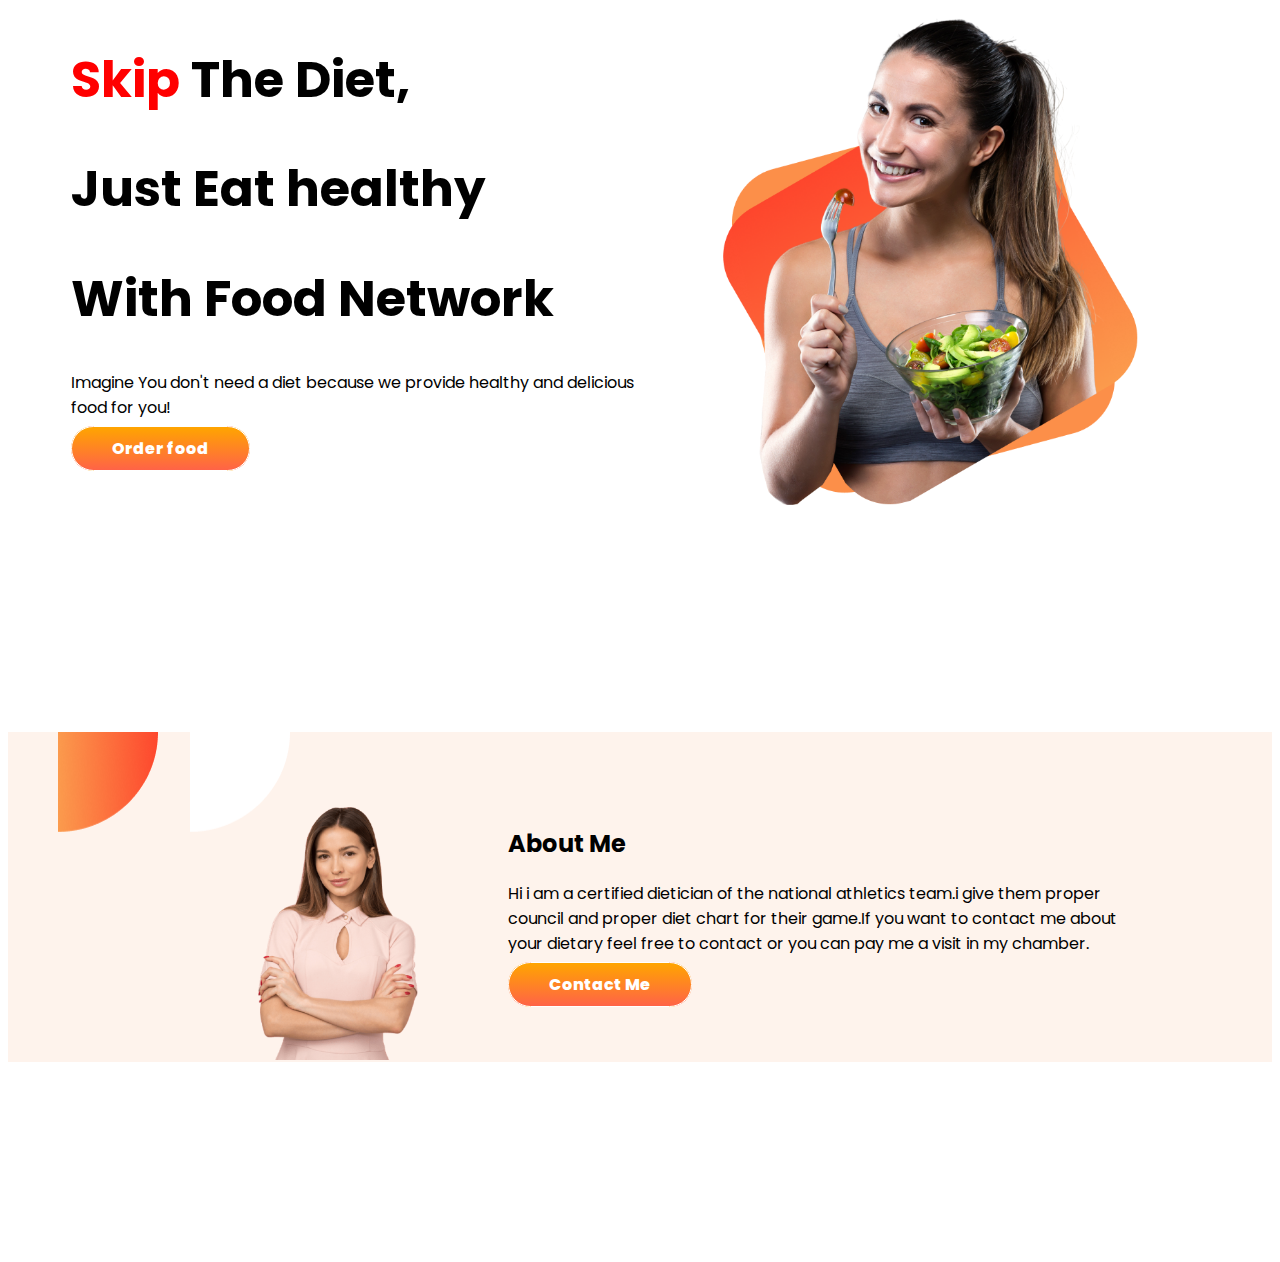
<file: index.htm>
<!DOCTYPE html>
<html lang="en">

<head>
    <meta charset="UTF-8">
    <meta http-equiv="X-UA-Compatible" content="IE=edge">
    <meta name="viewport" content="width=device-width, initial-scale=1.0">
    <link rel="preconnect" href="https://fonts.googleapis.com">
    <link rel="preconnect" href="https://fonts.gstatic.com" crossorigin>
    <link href="https://fonts.googleapis.com/css2?family=Poppins&display=swap" rel="stylesheet">
    <title>Document</title>
    <link rel="stylesheet" href="style.css">
</head>
<section class="flexiblity">
    <div class="half-width ">
        <h1> <span class="text-color">Skip</span> The Diet,</h1>
        <h1>Just Eat healthy</h1>
        <h1>With Food Network</h1>
        <p>Imagine You don't need a diet because we provide healthy and delicious food for you!</p>
        <a href="https://www.youtube.com/" target="_blank" class="button">Order food</a>
    </div>

    <div class="half-width">
        <img src="images/female/Group 8425.png" alt="topsection-image">
    </div>

</section>

<section class="flexiblity section2">
    <div class="half-width" id="secondperson"><img src="images/female/Person Image.png" alt="person"></div>
    <div class="half-width" id="text-allign">
        <H2>About Me</H2>
        <p>Hi i am a certified dietician of the national athletics team.i give them proper council and proper diet chart
            for their game.If you want to contact me about your dietary feel free to contact or you can pay me a visit
            in my chamber. </p>
        <a href="https://www.youtube.com/" target="_blank" class="button">Contact Me</a>
    </div>

</section>

<body>

</body>

</html>
</file>
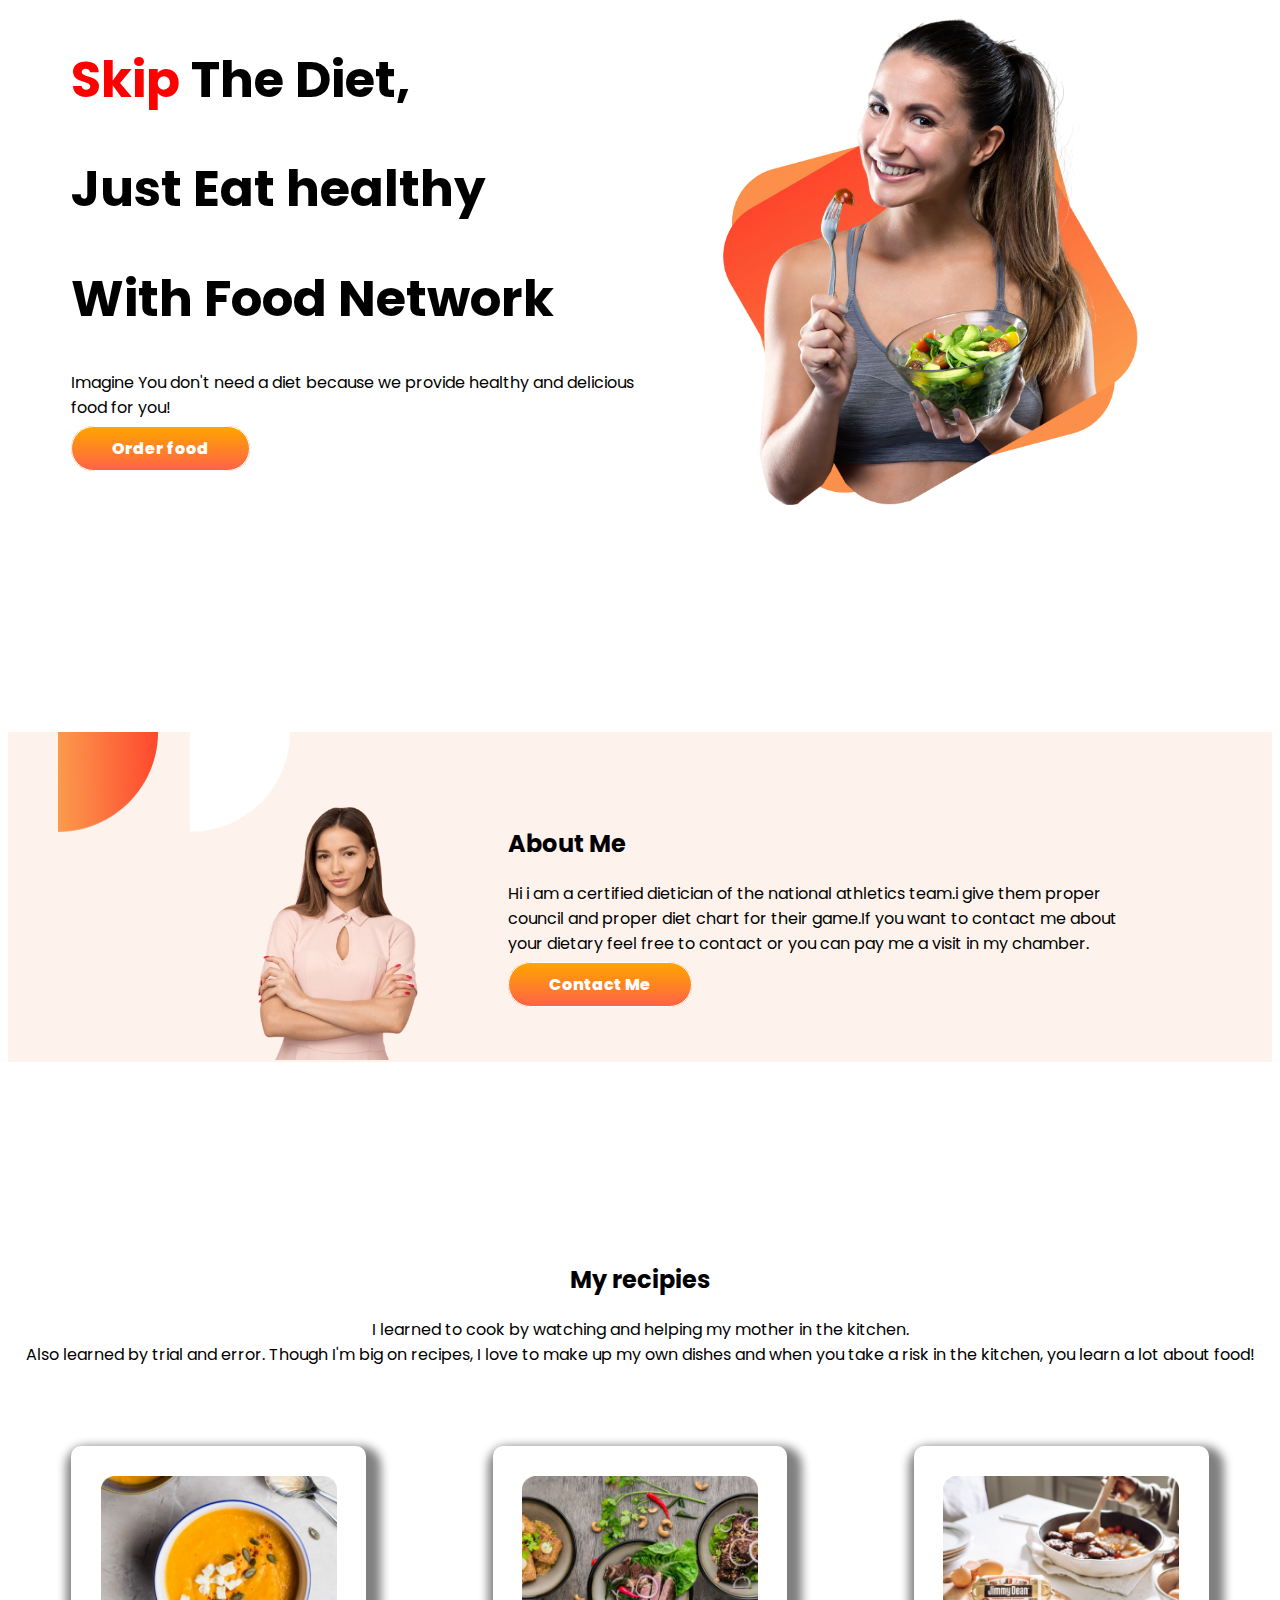
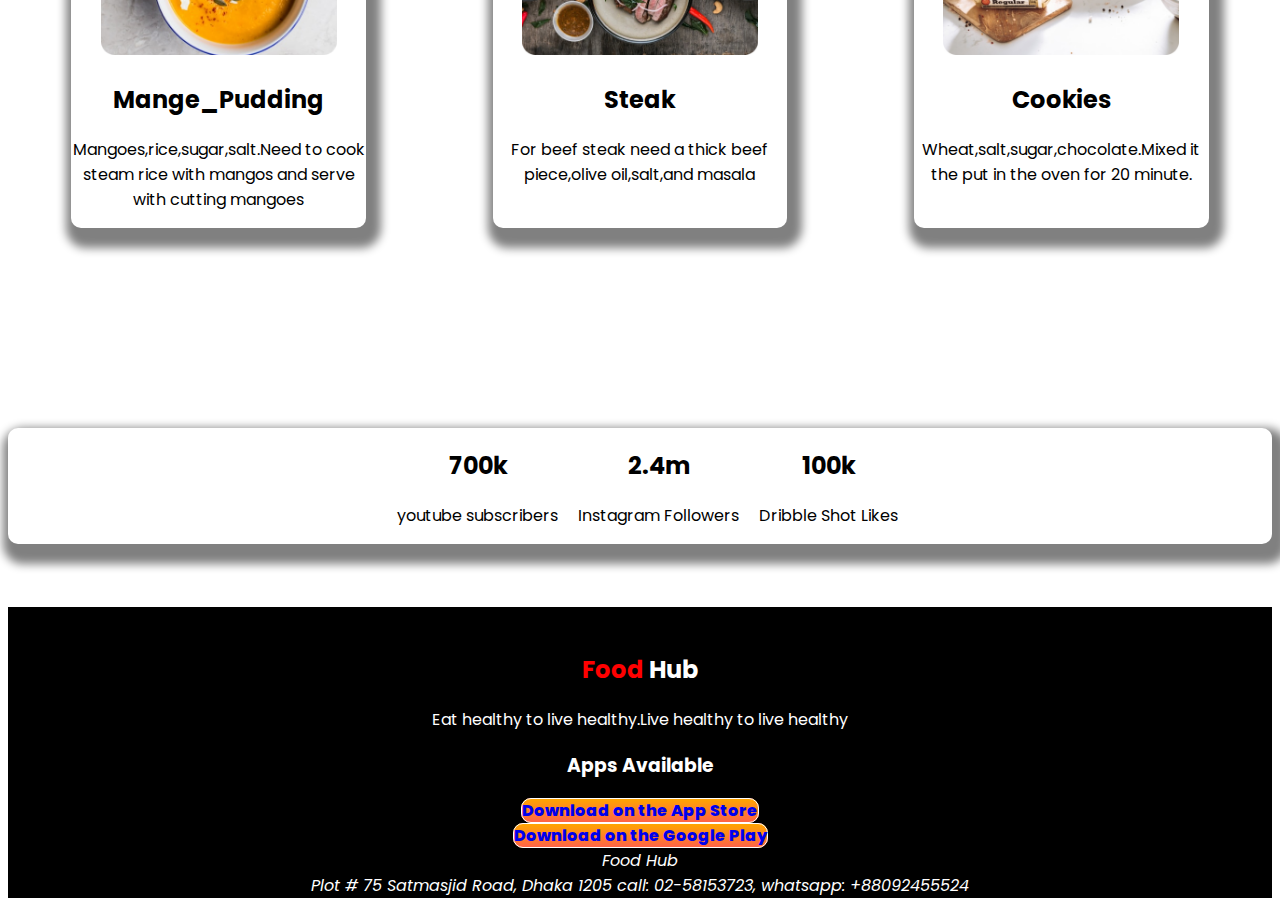
<file: index.html>
<!DOCTYPE html>
<html lang="en">

<head>
    <meta charset="UTF-8">
    <meta http-equiv="X-UA-Compatible" content="IE=edge">
    <meta name="viewport" content="width=device-width, initial-scale=1.0">
    <link rel="preconnect" href="https://fonts.googleapis.com">
    <link rel="preconnect" href="https://fonts.gstatic.com" crossorigin>
    <link href="https://fonts.googleapis.com/css2?family=Poppins&display=swap" rel="stylesheet">
    <title>Food Hub</title>
    <link rel="stylesheet" href="style.css">
</head>

<body>
    <section class="flexiblity">
        <div class="half-width ">
            <h1> <span class="text-color">Skip</span> The Diet,</h1>
            <h1>Just Eat healthy</h1>
            <h1>With Food Network</h1>
            <p>Imagine You don't need a diet because we provide healthy and delicious food for you!</p>
            <a href="https://www.youtube.com/" target="_blank" class="button">Order food</a>
        </div>

        <div class="half-width">
            <img src="images/female/Group 8425.png" alt="topsection-image">
        </div>

    </section>

    <section class="flexiblity section2">
        <div class="half-width" id="secondperson"><img src="images/female/Person Image.png" alt="person"></div>
        <div class="half-width" id="text-allign">
            <H2>About Me</H2>
            <p>Hi i am a certified dietician of the national athletics team.i give them proper council and proper diet
                chart
                for their game.If you want to contact me about your dietary feel free to contact or you can pay me a
                visit
                in my chamber. </p>
            <a href="https://www.youtube.com/" target="_blank" class="button">Contact Me</a>
        </div>

    </section>


    <section class="recipe-area ">
        <h2 class="middle-portion">My recipies</h2>
        <p class="middle-portion">I learned to cook by watching and helping my mother in the kitchen.<br> Also learned
            by
            trial and error.
            Though I'm big on recipes, I love to make up my own dishes and when you take a risk in the kitchen, you
            learn a
            lot about food!</p>
        <div class="flexiblity">

            <div class="recipearea">
                <img src="images/food/Project Cover.png" alt="pudding">
                <h2>Mange_Pudding</h2>
                <p>Mangoes,rice,sugar,salt.Need to cook steam rice with mangos and serve with cutting mangoes</p>

            </div>

            <div class="recipearea">

                <img src="images/food/steak.jpg" alt="steak">
                <h2>Steak</h2>
                <p>For beef steak need a thick beef piece,olive oil,salt,and masala</p>
            </div>


            <div class="recipearea">

                <img src="images/food/cokkies.jpg" alt="cookies">
                <h2>Cookies</h2>
                <p>Wheat,salt,sugar,chocolate.Mixed it the put in the oven for 20 minute.</p>
            </div>
        </div>

    </section>

    <section class="smc">
        <div class="spacing">
            <h2>700k</h2>
            <p>youtube subscribers</p>
        </div>
        <div class="spacing">
            <h2>2.4m</h2>
            <p>Instagram Followers</p>
        </div>
        <div class="spacing">
            <h2>100k</h2>
            <p>Dribble Shot Likes</p>
        </div>
    </section>



    <footer>
        <H2><span class="text-color">Food</span> Hub</H2>
        <p>Eat healthy to live healthy.Live healthy to live healthy</p>
        <div>
            <h3>Apps Available</h3>
            <a href="https://www.youtube.com/" target="_blank" class="appslink"> Download on the App Store <br></a>
            <a href="https://www.youtube.com/" class="appslink" target="_blank">Download on the Google Play</a>
        </div>
        <address>
            Food Hub <br>
            Plot # 75 Satmasjid Road, Dhaka 1205
            call: 02-58153723,
            whatsapp: +88092455524

        </address>
    </footer>

</body>

</html>
</file>
<file: style.css>
body{
    font-family: 'Poppins', sans-serif;
}
.text-color{
    color: red;
}
h1{
    font-size: 50px;
}
 .flexiblity{
     display: flex;
     margin-bottom: 200px;
 }
 .half-width{
     width: 50%;
     
     padding-left: 5%;
 }

 .half-width img {
    width: 80%;
 }

 .button{
     border: 1px solid;
     text-decoration: none;
     color:white;
     background-image: linear-gradient(orange,tomato);
     padding: 10px 40px;
     border-radius: 25px;
     font-weight: 800;
 }

.section2{
    background-image: url(images/shapes/7.png);
    background-repeat: no-repeat;
    padding-bottom: 65px;
    padding-top: 75px;
    
 
}

#secondperson{
    width: 200px;
    height: 100px;
    padding-left: 250px;
}
#text-allign{
    padding-left: 50px;
}

.middle-portion{

    text-align: center;
    
}
.recipearea{
    box-shadow: 5px 10px 10px 10px  grey;

    width: 500%;
    margin-left: 5%;
    margin-right: 5%;
    margin-top:5%;
    border-radius: 10px;
    text-align: center;
}
.recipearea img{
    width: 80%;
    margin-left: 0%;
    margin-top: 10%;
    
}
footer{
    text-align: center;
    color: white;
    background-color: black;
    padding-bottom: 0%;
    padding-top: 2%;
    
}
.appslink{
    font-weight: 800;
    border: 1px solid white;
    background-image: linear-gradient(orange,tomato);
    text-decoration: none;
    border-radius: 10px;
    margin: 5px;
    
}

.smc{
    box-shadow: 5px 10px 10px 10px grey;
    margin-bottom: 10px;
    display: flex;
    margin-bottom: 5%;
    text-align: center;
    padding-left: 30%;
    padding-right: 5px;
    border-radius: 10px;
}

.spacing{
    margin-left: 10px;
    margin-right: 10px;
}
</file>
